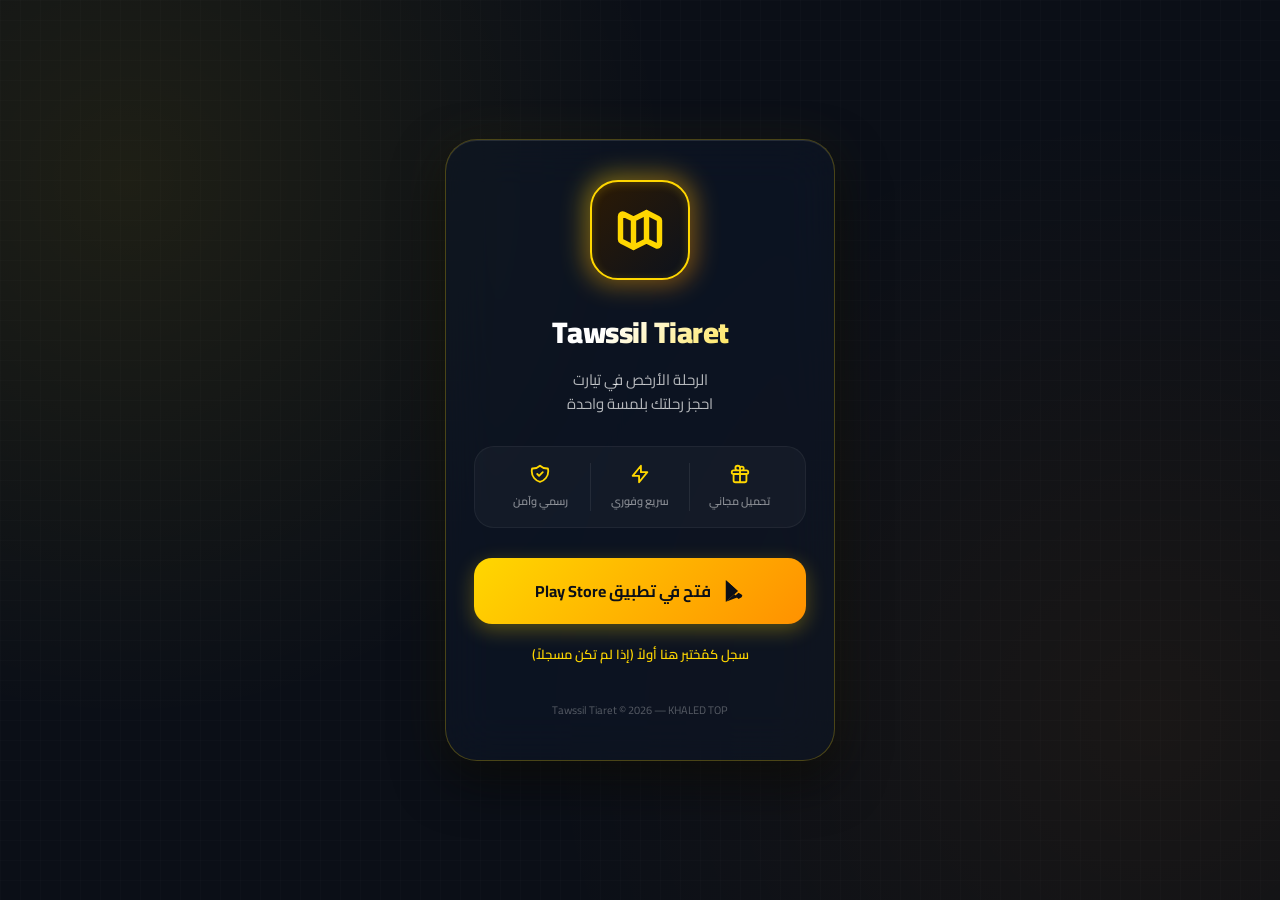
<file: tawssil.html>
<!DOCTYPE html>
<html lang="ar" dir="rtl">
<head>
  <meta charset="UTF-8" />
  <meta name="viewport" content="width=device-width, initial-scale=1.0" />
  <title>Tawssil Tiaret — الرحلة الأرخص في تيارت</title>
  <meta name="description" content="حمّل تطبيق تواصل تيارت الآن — خدمة النقل الأرخص في تيارت." />

  <!-- Open Graph for Facebook/WhatsApp preview -->
  <meta property="og:title" content="Tawssil Tiaret 🚗" />
  <meta property="og:description" content="الرحلة الأرخص في تيارت — حمّل التطبيق الآن من Google Play" />
  <meta property="og:type" content="website" />
  <meta property="og:url" content="https://bainancedj100-tech.github.io/tawssil" />

  <style>
    @import url('https://fonts.googleapis.com/css2?family=Cairo:wght@400;600;700;900&family=Outfit:wght@400;600;800&display=swap');

    * { margin: 0; padding: 0; box-sizing: border-box; }

    body {
      font-family: 'Cairo', 'Outfit', sans-serif;
      background-color: #0b0f17;
      color: #ffffff;
      min-height: 100vh;
      display: flex;
      align-items: center;
      justify-content: center;
      overflow-x: hidden;
      position: relative;
    }

    /* Grid background + glowing radial orbs */
    body::before {
      content: '';
      position: absolute;
      inset: 0;
      background: 
        radial-gradient(circle at 10% 20%, rgba(255, 215, 0, 0.08) 0%, transparent 40%),
        radial-gradient(circle at 90% 80%, rgba(255, 145, 0, 0.06) 0%, transparent 45%),
        linear-gradient(rgba(255, 255, 255, 0.01) 1px, transparent 1px),
        linear-gradient(90deg, rgba(255, 255, 255, 0.01) 1px, transparent 1px);
      background-size: 100% 100%, 100% 100%, 20px 20px, 20px 20px;
      pointer-events: none;
      z-index: 0;
    }

    .card {
      background: rgba(15, 22, 36, 0.65);
      border: 1px solid rgba(255, 215, 0, 0.25);
      border-radius: 32px;
      padding: 40px 28px;
      text-align: center;
      max-width: 390px;
      width: 90%;
      backdrop-filter: blur(25px) saturate(180%);
      -webkit-backdrop-filter: blur(25px) saturate(180%);
      box-shadow: 
        0 0 50px rgba(255, 215, 0, 0.05),
        0 20px 50px rgba(0, 0, 0, 0.6),
        inset 0 1px 0 rgba(255, 255, 255, 0.1);
      animation: slideUp 0.8s cubic-bezier(0.16, 1, 0.3, 1) both;
      z-index: 1;
      position: relative;
    }

    @keyframes slideUp {
      from { opacity: 0; transform: translateY(40px); }
      to   { opacity: 1; transform: translateY(0); }
    }

    /* Modern abstract golden/neon logo design replace the horse */
    .logo-container {
      width: 100px;
      height: 100px;
      margin: 0 auto 24px;
      position: relative;
      display: flex;
      align-items: center;
      justify-content: center;
    }

    .logo-glow {
      position: absolute;
      inset: -5px;
      background: linear-gradient(135deg, #ffd700, #ff8c00);
      border-radius: 30px;
      filter: blur(12px);
      opacity: 0.45;
      animation: pulseGlow 3s ease-in-out infinite;
    }

    .logo-badge {
      width: 100%;
      height: 100%;
      background: linear-gradient(135deg, #2c1a04 0%, #0d121c 100%);
      border: 2px solid #ffd700;
      border-radius: 28px;
      display: flex;
      align-items: center;
      justify-content: center;
      z-index: 2;
      box-shadow: inset 0 2px 10px rgba(255, 215, 0, 0.2);
    }

    .logo-icon {
      width: 52px;
      height: 52px;
      color: #ffd700;
    }

    @keyframes pulseGlow {
      0%, 100% { transform: scale(0.95); opacity: 0.4; }
      50% { transform: scale(1.05); opacity: 0.6; }
    }

    h1 {
      font-size: 30px;
      font-weight: 900;
      background: linear-gradient(135deg, #ffffff 40%, #ffd700 100%);
      -webkit-background-clip: text;
      -webkit-text-fill-color: transparent;
      margin-bottom: 8px;
      letter-spacing: -0.5px;
    }

    .tagline {
      font-size: 15px;
      color: rgba(255, 255, 255, 0.7);
      margin-bottom: 30px;
      line-height: 1.6;
      font-weight: 400;
    }

    /* Minimalist premium stats */
    .stats {
      display: flex;
      justify-content: space-between;
      background: rgba(255, 255, 255, 0.03);
      border: 1px solid rgba(255, 255, 255, 0.05);
      border-radius: 20px;
      padding: 16px;
      margin-bottom: 30px;
    }

    .stat {
      flex: 1;
      display: flex;
      flex-direction: column;
      align-items: center;
      gap: 6px;
    }

    .stat-icon {
      width: 22px;
      height: 22px;
      color: #ffd700;
    }

    .stat-label {
      font-size: 11px;
      color: rgba(255, 255, 255, 0.5);
      font-weight: 600;
    }

    .divider {
      width: 1px;
      background: rgba(255, 255, 255, 0.08);
      align-self: stretch;
    }

    /* Premium interactive CTA button */
    .btn-play {
      display: flex;
      align-items: center;
      justify-content: center;
      gap: 12px;
      width: 100%;
      padding: 18px 24px;
      background: linear-gradient(135deg, #ffd700 0%, #ff9100 100%);
      color: #0b0f17;
      border: none;
      border-radius: 18px;
      font-size: 16px;
      font-weight: 700;
      cursor: pointer;
      text-decoration: none;
      transition: all 0.3s cubic-bezier(0.25, 0.8, 0.25, 1);
      box-shadow: 0 6px 20px rgba(255, 215, 0, 0.3);
      position: relative;
      overflow: hidden;
    }

    .btn-play::before {
      content: '';
      position: absolute;
      top: 0;
      left: -50%;
      width: 200%;
      height: 100%;
      background: linear-gradient(
        to right,
        rgba(255, 255, 255, 0) 0%,
        rgba(255, 255, 255, 0.3) 50%,
        rgba(255, 255, 255, 0) 100%
      );
      transform: skewX(-25deg);
      transition: 0.75s;
      opacity: 0;
    }

    .btn-play:hover::before {
      left: 125%;
      opacity: 1;
    }

    .btn-play:hover {
      transform: translateY(-2px);
      box-shadow: 0 10px 25px rgba(255, 215, 0, 0.45);
    }

    .btn-play:active {
      transform: translateY(1px);
    }

    .btn-play svg {
      width: 22px;
      height: 22px;
      fill: currentColor;
    }

    .test-link {
      display: inline-block;
      margin-top: 18px;
      color: #ffd700;
      font-size: 13px;
      font-weight: 600;
      text-decoration: none;
      transition: opacity 0.2s, transform 0.2s;
    }

    .test-link:hover {
      opacity: 0.85;
      text-decoration: underline;
    }

    /* Facebook/In-App WebView Note */
    .open-browser-note {
      display: none;
      margin-top: 24px;
      background: rgba(255, 215, 0, 0.05);
      border: 1px solid rgba(255, 215, 0, 0.15);
      border-radius: 16px;
      padding: 16px;
      font-size: 13px;
      color: rgba(255, 255, 255, 0.8);
      line-height: 1.6;
      animation: fadeIn 0.4s ease;
    }

    @keyframes fadeIn {
      from { opacity: 0; }
      to { opacity: 1; }
    }

    .open-browser-note strong {
      color: #ffd700;
      display: block;
      margin-bottom: 6px;
      font-size: 14px;
    }

    .copy-btn {
      display: inline-block;
      margin-top: 10px;
      padding: 8px 16px;
      background: #ffd700;
      color: #0b0f17;
      border: none;
      border-radius: 10px;
      font-size: 12px;
      font-weight: 700;
      cursor: pointer;
      transition: transform 0.1s, opacity 0.2s;
    }

    .copy-btn:hover { opacity: 0.9; }
    .copy-btn:active { transform: scale(0.97); }

    .footer {
      margin-top: 32px;
      font-size: 11px;
      color: rgba(255, 255, 255, 0.3);
      font-weight: 400;
    }
  </style>
</head>
<body>

<div class="card">
  <!-- Glowing logo replaces the emoji horse -->
  <div class="logo-container">
    <div class="logo-glow"></div>
    <div class="logo-badge">
      <!-- Modern Taxi/Navigation SVG icon -->
      <svg class="logo-icon" fill="none" stroke="currentColor" viewBox="0 0 24 24" xmlns="http://www.w3.org/2000/svg">
        <path stroke-linecap="round" stroke-linejoin="round" stroke-width="2.5" d="M9 20l-5.447-2.724A1 1 0 013 16.382V5.618a1 1 0 011.447-.894L9 7m0 13l6-3m-6 3V7m6 10l4.553 2.276A1 1 0 0021 18.382V7.618a1 1 0 00-.553-.894L15 4m0 13V4m0 0L9 7"></path>
      </svg>
    </div>
  </div>

  <h1>Tawssil Tiaret</h1>
  <p class="tagline">الرحلة الأرخص في تيارت<br/>احجز رحلتك بلمسة واحدة</p>

  <div class="stats">
    <!-- Free -->
    <div class="stat">
      <svg class="stat-icon" fill="none" stroke="currentColor" viewBox="0 0 24 24" xmlns="http://www.w3.org/2000/svg">
        <path stroke-linecap="round" stroke-linejoin="round" stroke-width="2" d="M12 8v13m0-13V6a2 2 0 112 2h-2zm0 0V5.5A2.5 2.5 0 109.5 8H12zm-7 4h14M5 12a2 2 0 110-4h14a2 2 0 110 4M5 12v7a2 2 0 002 2h10a2 2 0 002-2v-7"></path>
      </svg>
      <div class="stat-label">تحميل مجاني</div>
    </div>
    <div class="divider"></div>
    <!-- Speed -->
    <div class="stat">
      <svg class="stat-icon" fill="none" stroke="currentColor" viewBox="0 0 24 24" xmlns="http://www.w3.org/2000/svg">
        <path stroke-linecap="round" stroke-linejoin="round" stroke-width="2" d="M13 10V3L4 14h7v7l9-11h-7z"></path>
      </svg>
      <div class="stat-label">سريع وفوري</div>
    </div>
    <div class="divider"></div>
    <!-- Secure -->
    <div class="stat">
      <svg class="stat-icon" fill="none" stroke="currentColor" viewBox="0 0 24 24" xmlns="http://www.w3.org/2000/svg">
        <path stroke-linecap="round" stroke-linejoin="round" stroke-width="2" d="M9 12l2 2 4-4m5.618-4.016A11.955 11.955 0 0112 2.944a11.955 11.955 0 01-8.618 3.04A12.02 12.02 0 003 9c0 5.591 3.824 10.29 9 11.622 5.176-1.332 9-6.03 9-11.622 0-1.042-.133-2.052-.382-3.016z"></path>
      </svg>
      <div class="stat-label">رسمي وآمن</div>
    </div>
  </div>

  <a class="btn-play" id="playBtn" href="#" onclick="openPlayStore(event)">
    <svg viewBox="0 0 24 24" xmlns="http://www.w3.org/2000/svg">
      <path d="M3.18 23.77C3.06 23.7 3 23.56 3 23.37V.63C3 .44 3.06.3 3.18.23L3.25.2l12.76 11.6v.4L3.25 23.8l-.07-.03z"/>
      <path d="M20.23 15.83l-3.29-1.88-3.68 3.34 3.68 3.34 3.3-1.88a1.88 1.88 0 000-2.92z"/>
      <path d="M3.18.23l12.84 11.65-3.68 3.34L3.18.23z"/>
      <path d="M3.18 23.77l9.16-8.31 3.68 3.34L3.18 23.77z"/>
    </svg>
    فتح في تطبيق Play Store
  </a>

  <a class="test-link" href="https://play.google.com/apps/test/RQk2dmmITgU/ahAO29uNRlyu2WStX1fBtBs8fYWm6ocBi8bO4VV0Hoc-7oBvhjzqL59x5t0nZsAAPgvo9Aki4XnKUVyIMjpcdpSx1x" target="_blank">
    سجل كمُختبر هنا أولاً (إذا لم تكن مسجلاً)
  </a>

  <!-- Shown only in Facebook/Instagram in-app browser -->
  <div class="open-browser-note" id="browserNote">
    <strong>⚠️ افتح في المتصفح</strong>
    لفتح تطبيق Play Store، اضغط على النقاط (⋮) في الأعلى واختر
    <em>"فتح في المتصفح"</em> أو انسخ رابط التسجيل:
    <br/>
    <button class="copy-btn" onclick="copyLink()">📋 نسخ رابط التسجيل</button>
  </div>

  <p class="footer">Tawssil Tiaret © 2026 — KHALED TOP</p>
</div>

<script>
  const PLAY_URL   = 'https://play.google.com/store/apps/details?id=com.surplace.app';
  const INTENT_URL = 'intent://details?id=com.surplace.app#Intent;scheme=market;package=com.android.vending;end;';
  const TEST_URL   = 'https://play.google.com/apps/test/RQk2dmmITgU/ahAO29uNRlyu2WStX1fBtBs8fYWm6ocBi8bO4VV0Hoc-7oBvhjzqL59x5t0nZsAAPgvo9Aki4XnKUVyIMjpcdpSx1x';

  // Detect Facebook / Instagram / any in-app browser
  function isInAppBrowser() {
    const ua = navigator.userAgent || '';
    return /FBAN|FBAV|FBDV|Instagram|FB_IAB|FBIOS|FB4A|Messenger|LinkedInApp|Twitter|Snapchat|TikTok|Pinterest/i.test(ua);
  }

  // Try to open Play Store app directly
  function openPlayStore(e) {
    e.preventDefault();
    const isAndroid = /android/i.test(navigator.userAgent);

    if (isInAppBrowser()) {
      if (isAndroid) {
        // Open Play Store app directly bypassing webview
        window.location.href = INTENT_URL;
      } else {
        // iOS or others: Show the manual copy helper
        document.getElementById('browserNote').style.display = 'block';
        document.getElementById('browserNote').scrollIntoView({ behavior: 'smooth' });
      }
      return;
    }

    if (isAndroid) {
      window.location.href = INTENT_URL;
    } else {
      window.open(PLAY_URL, '_blank');
    }
  }

  window.addEventListener('DOMContentLoaded', function () {
    if (isInAppBrowser()) {
      document.getElementById('browserNote').style.display = 'block';
    }
  });

  function copyLink() {
    if (navigator.clipboard) {
      navigator.clipboard.writeText(TEST_URL).then(function () {
        alert('✅ تم نسخ رابط التسجيل!\nافتح متصفحك (Chrome) والصق الرابط لتسجيل حسابك كمختبر.');
      });
    } else {
      const el = document.createElement('textarea');
      el.value = TEST_URL;
      document.body.appendChild(el);
      el.select();
      document.execCommand('copy');
      document.body.removeChild(el);
      alert('✅ تم نسخ رابط التسجيل!\nافتح متصفحك (Chrome) والصق الرابط لتسجيل حسابك كمختبر.');
    }
  }
</script>

</body>
</html>
</file>
